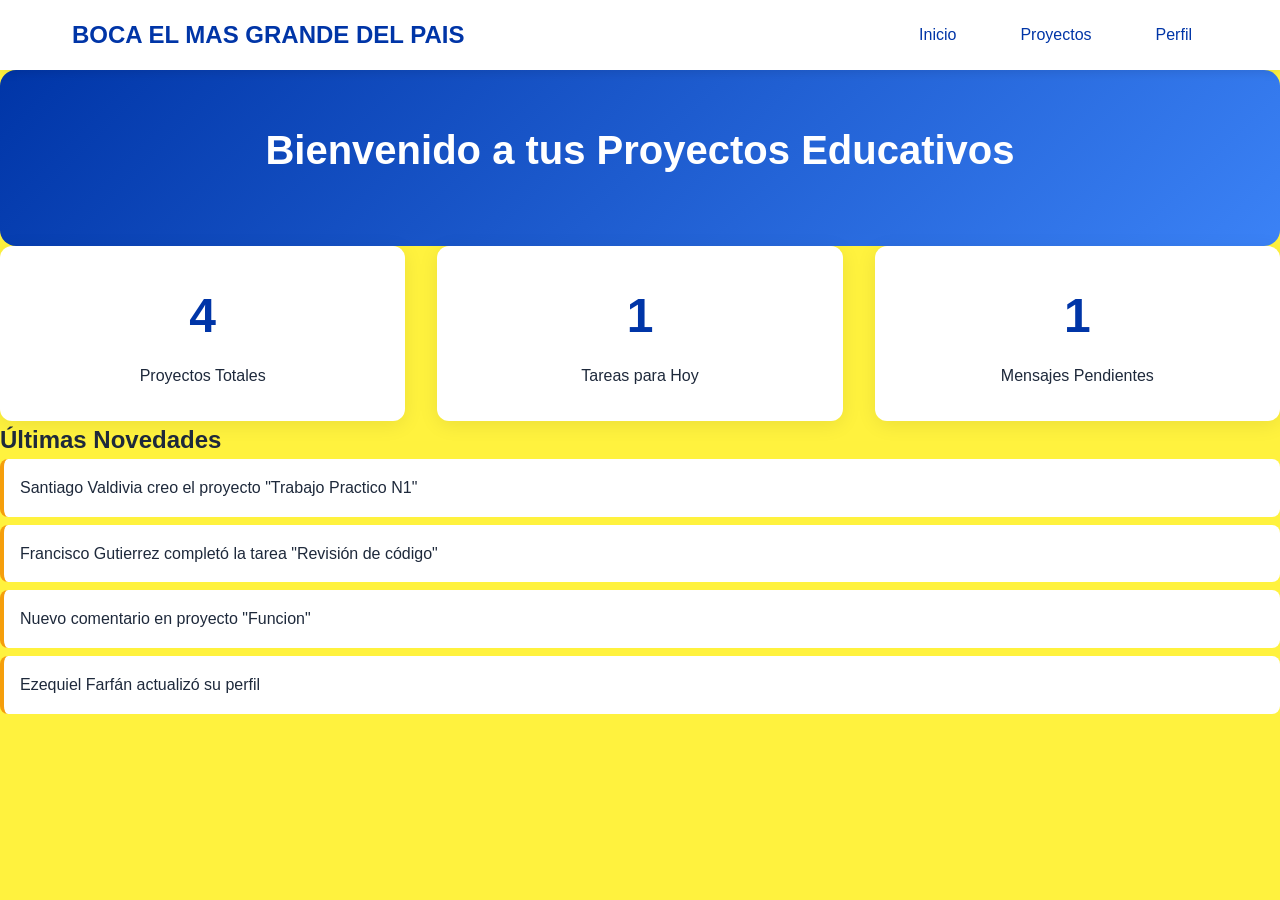
<file: index.html>
<!DOCTYPE html>
<html lang="es">
<head>
    <meta charset="UTF-8">
    <meta name="viewport" content="width=device-width, initial-scale=1.0">
    <title>Gestión de Proyectos Educativos</title>
    <link rel="stylesheet" href="css/styles.css">
</head>
<body>
    <header>
        <nav>
            <h2> BOCA EL MAS GRANDE DEL PAIS</h2>
            <ul>
                <li><a href="index.html">Inicio</a></li>
                <li><a href="proyectos.html">Proyectos</a></li>
                <li><a href="perfil.html">Perfil</a></li>
            </ul>
        </nav>
    </header>

    <develop>
        <section class="hero">
            <h1>Bienvenido a tus Proyectos Educativos</h1>
            <p>
        </section>

        <section class="estadisticas">
            <div class="card">
                <h3>4</h3>
                <p>Proyectos Totales</p>
            </div>
            <div class="card">
                <h3>1</h3>
                <p>Tareas para Hoy</p>
            </div>
            <div class="card">
                <h3>1</h3>
                <p>Mensajes Pendientes</p>
            </div>
        </section>

        <section class="novedades">
            <h2>Últimas Novedades</h2>
            <ul>
                <li>Santiago Valdivia creo el proyecto "Trabajo Practico N1"</li>
                <li>Francisco Gutierrez completó la tarea "Revisión de código"</li>
                <li>Nuevo comentario en proyecto "Funcion"</li>
                <li>Ezequiel Farfán actualizó su perfil</li>
            </ul>
        </section>
    </develop>

</body>
</html>
</file>
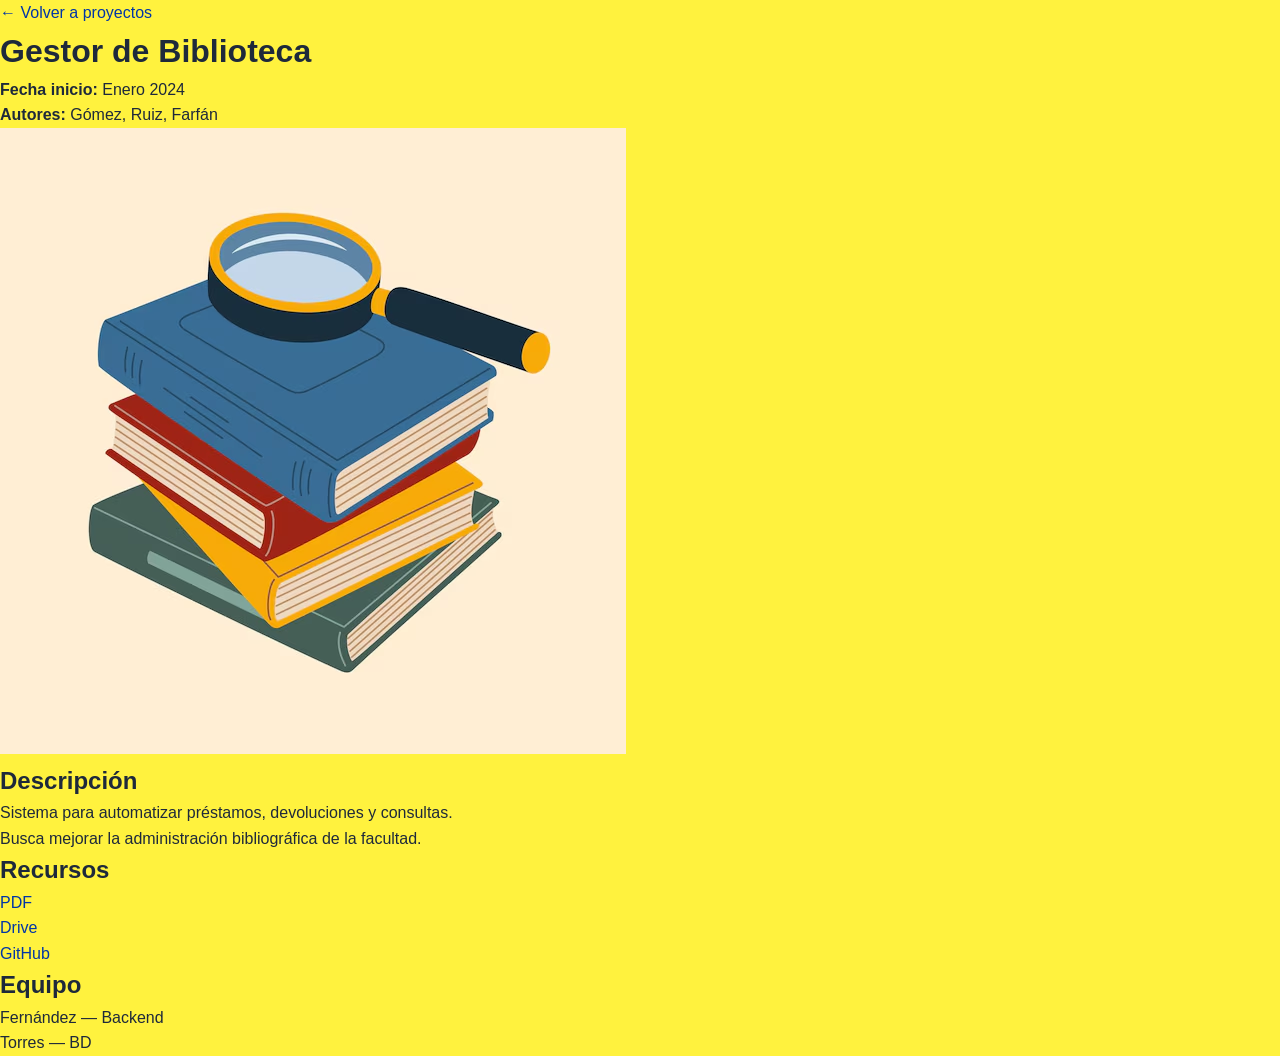
<file: detalle-biblioteca.html>
<!DOCTYPE html>
<html lang="es">

<head>
    <meta charset="UTF-8">
    <title>Gestor de Biblioteca</title>

    <link rel="stylesheet" href="css/styles.css">

</head>

<body>

    <a href="proyectos.html">← Volver a proyectos</a>

    <h1>Gestor de Biblioteca</h1>

    <p><strong>Fecha inicio:</strong> Enero 2024</p>

    <p><strong>Autores:</strong> Gómez, Ruiz, Farfán</p>

    <img src="img/proyecto/proyecto4.avif" alt="Gestor de Biblioteca">

    <h2>Descripción</h2>

     <p>
        Sistema para automatizar préstamos, devoluciones y consultas.
    </p>

    <p>
        Busca mejorar la administración bibliográfica de la facultad.
    </p>

    <h2>Recursos</h2>

    <ul>
        <li><a href="#">PDF</a></li>
        <li><a href="#">Drive</a></li>  
        <li><a href="#">GitHub</a></li>
    </ul>

    <h2>Equipo</h2>

    <ul>
        <li>Fernández — Backend</li>
        <li>Torres — BD</li>
    </ul>

</body>

</html>
</file>
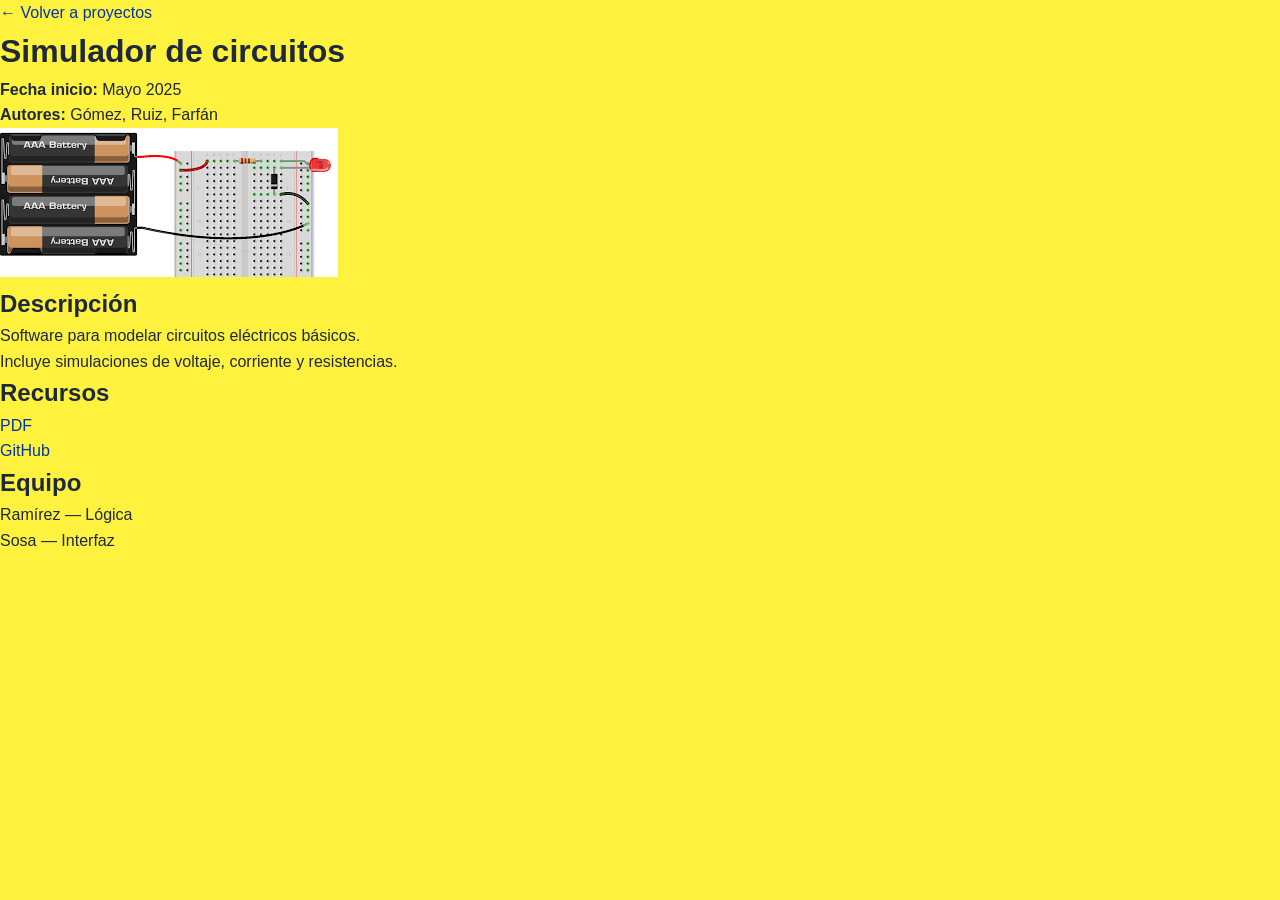
<file: detalle-circuitos.html>
<!DOCTYPE html>
<html lang="es">

<head>
    <meta charset="UTF-8">
    <title>Simulador de circuitos</title>

    <link rel="stylesheet" href="css/styles.css">

</head>

<body>

    <a href="proyectos.html">← Volver a proyectos</a>

    <h1>Simulador de circuitos</h1>

    <p><strong>Fecha inicio:</strong> Mayo 2025</p>

    <p><strong>Autores:</strong> Gómez, Ruiz, Farfán</p>

    <img src="img/proyecto/proyecto3.png" alt="Simulador de circuitos">

    <h2>Descripción</h2>

     <p>
        Software para modelar circuitos eléctricos básicos.
    </p>

    <p>
        Incluye simulaciones de voltaje, corriente y resistencias.
    </p>

    <h2>Recursos</h2>

    <ul>
        <li><a href="#">PDF</a></li>
        <li><a href="#">GitHub</a></li>
    </ul>

    <h2>Equipo</h2>

    <ul>
        <li>Ramírez — Lógica</li>
        <li>Sosa — Interfaz</li>
    </ul>

</body>

</html>
</file>
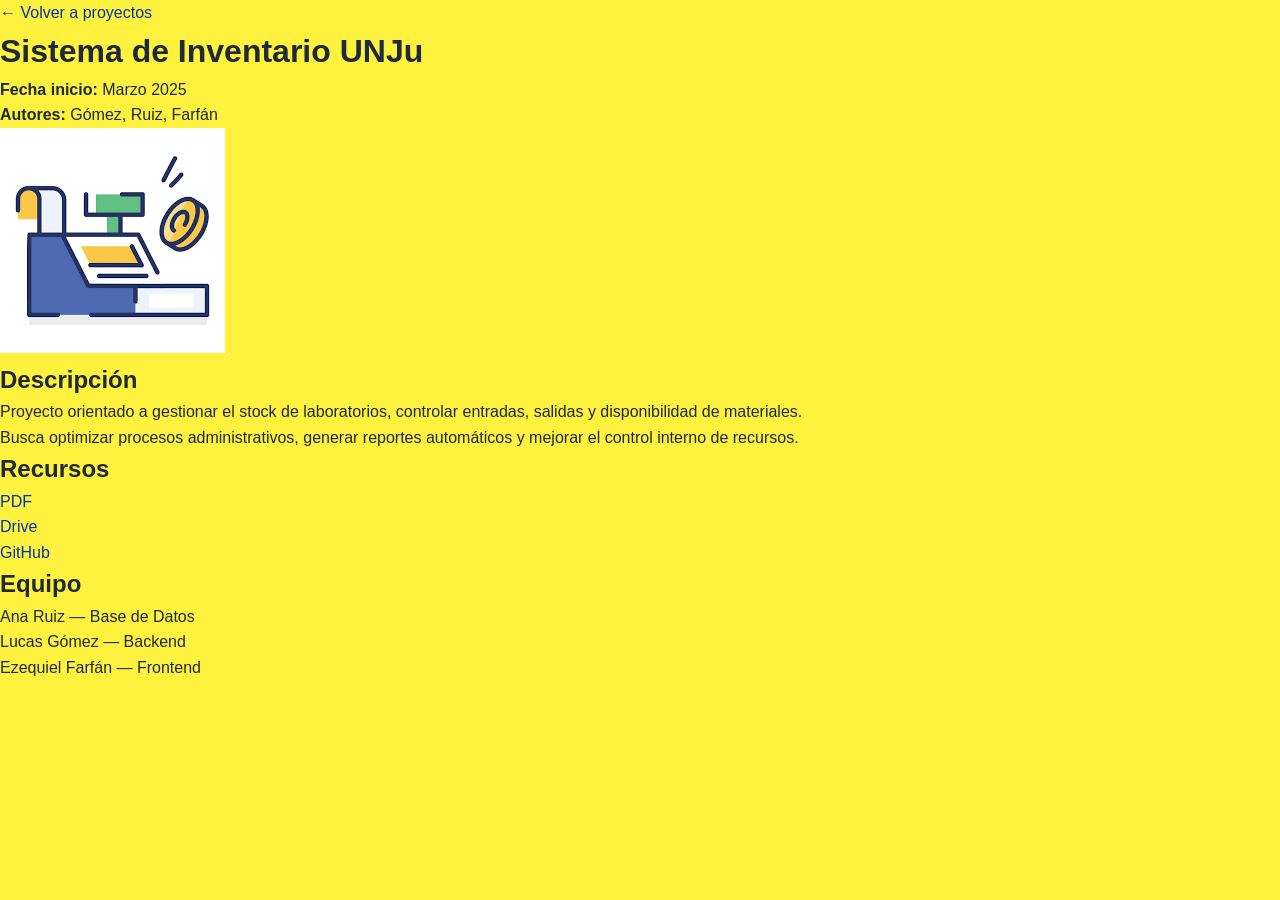
<file: detalle-inventario.html>
<!DOCTYPE html>
<html lang="es">

<head>
    <meta charset="UTF-8">
    <title>Inventario UNJu</title>

    <link rel="stylesheet" href="css/styles.css">

</head>

<body>

    <a href="proyectos.html">← Volver a proyectos</a>

    <h1>Sistema de Inventario UNJu</h1>

    <p><strong>Fecha inicio:</strong> Marzo 2025</p>

    <p><strong>Autores:</strong> Gómez, Ruiz, Farfán</p>

    <img src="img/proyecto/proyecto1.png" alt="Inventario">

    <h2>Descripción</h2>

    <p>
        Proyecto orientado a gestionar el stock de laboratorios, controlar entradas,
        salidas y disponibilidad de materiales.
    </p>

    <p>
        Busca optimizar procesos administrativos, generar reportes automáticos y mejorar
        el control interno de recursos.
    </p>

    <h2>Recursos</h2>

    <ul>
        <li><a href="#">PDF</a></li>
        <li><a href="#">Drive</a></li>
        <li><a href="#">GitHub</a></li>
    </ul>

    <h2>Equipo</h2>

    <ul>
        <li>Ana Ruiz — Base de Datos</li>
        <li>Lucas Gómez — Backend</li>
        <li>Ezequiel Farfán — Frontend</li>
    </ul>

</body>

</html>
</file>
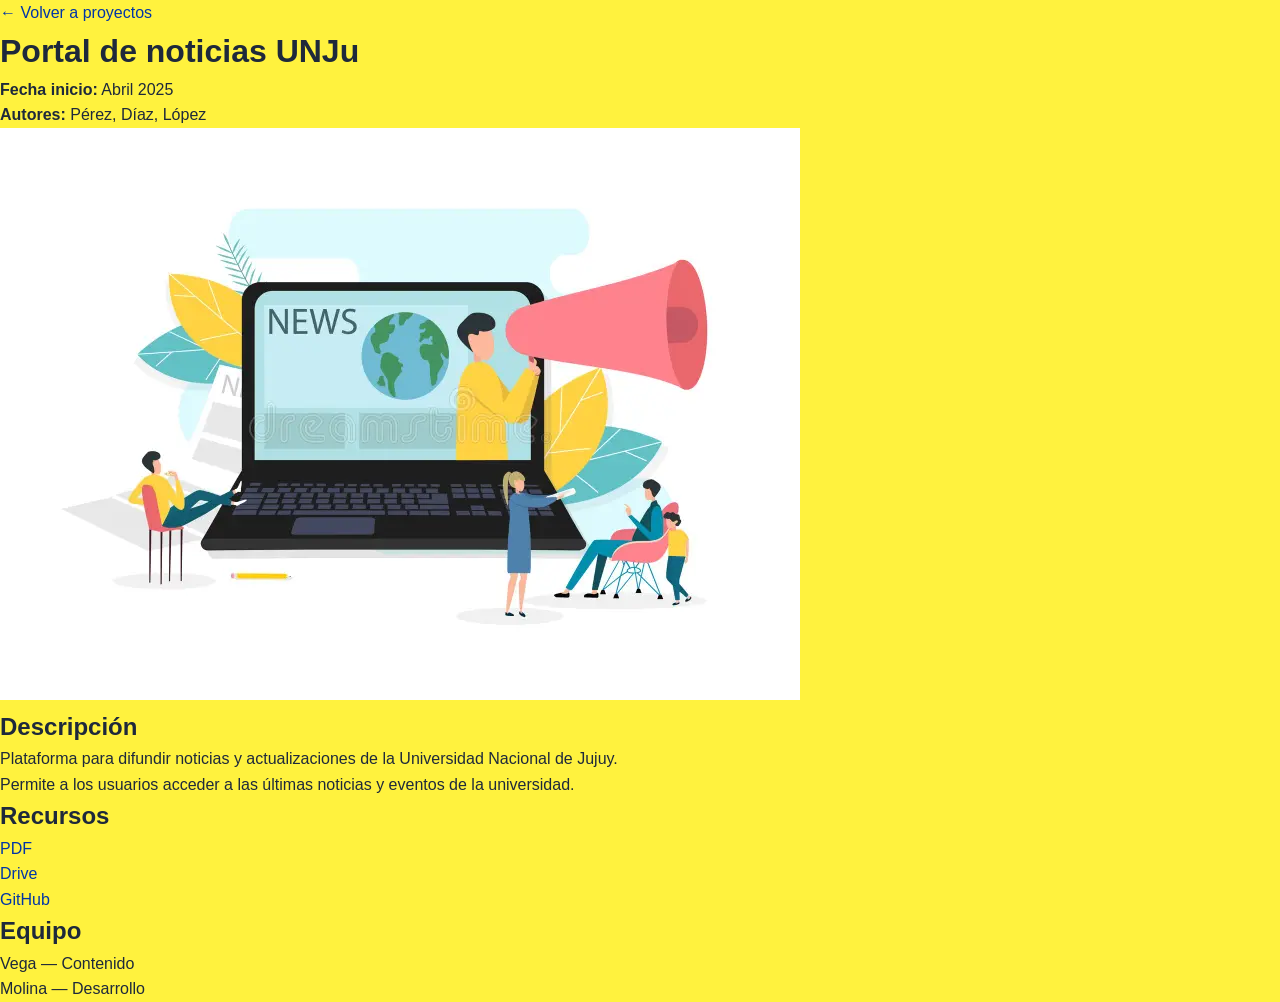
<file: detalle-noticias.html>
<!DOCTYPE html>
<html lang="es">

<head>
    <meta charset="UTF-8">
    <title>Portal de noticias UNJu</title>

    <link rel="stylesheet" href="css/styles.css">

</head>

<body>

    <a href="proyectos.html">← Volver a proyectos</a>

    <h1>Portal de noticias UNJu</h1>

    <p><strong>Fecha inicio:</strong> Abril 2025</p>

    <p><strong>Autores:</strong> Pérez, Díaz, López</p>

    <img src="img/proyecto/proyecto5.webp" alt="Portal de noticias UNJu">

    <h2>Descripción</h2>

    <p>
        Plataforma para difundir noticias y actualizaciones de la Universidad Nacional de Jujuy.
    </p>

    <p>
        Permite a los usuarios acceder a las últimas noticias y eventos de la universidad.
    </p>

    <h2>Recursos</h2>

    <ul>
        <li><a href="#">PDF</a></li>
        <li><a href="#">Drive</a></li>
        <li><a href="#">GitHub</a></li>
    </ul>

    <h2>Equipo</h2>

    <ul>
        <li>Vega — Contenido</li>
        <li>Molina — Desarrollo</li>
    </ul>

</body>

</html>
</file>
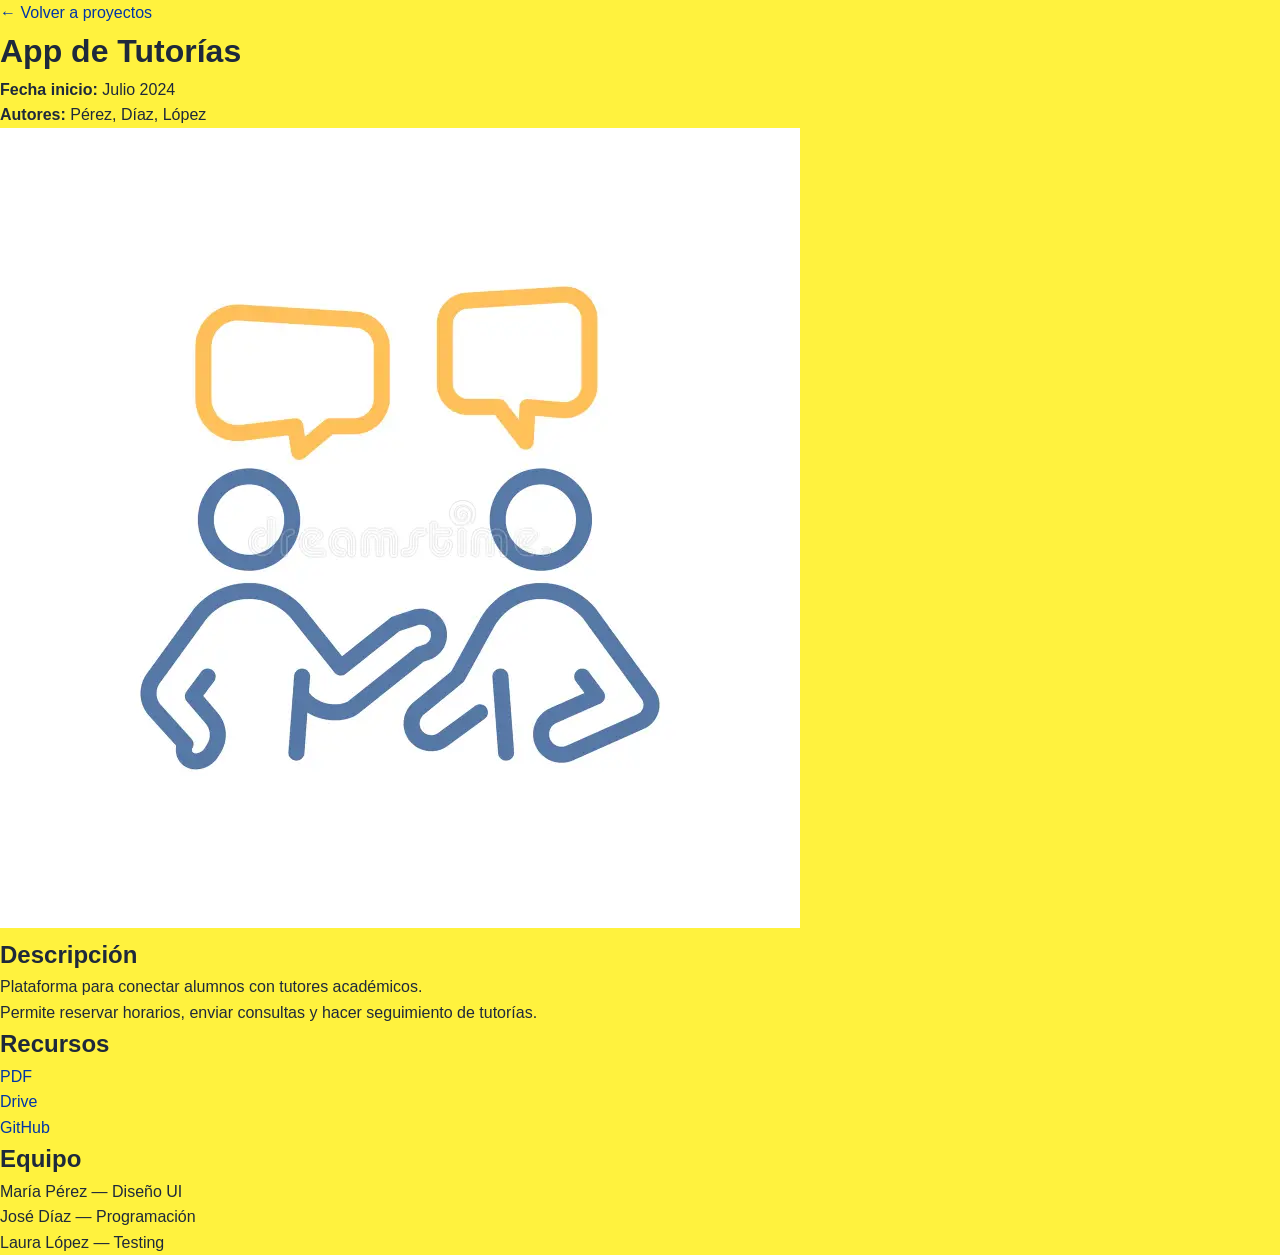
<file: detalle-tutorias.html>
<!DOCTYPE html>
<html lang="es">

<head>
    <meta charset="UTF-8">
    <title>App de Tutorías</title>

    <link rel="stylesheet" href="css/styles.css">

</head>

<body>

    <a href="proyectos.html">← Volver a proyectos</a>

    <h1>App de Tutorías</h1>

    <p><strong>Fecha inicio:</strong> Julio 2024</p>

    <p><strong>Autores:</strong> Pérez, Díaz, López</p>

    <img src="img/proyecto/proyecto2.webp" alt="Tutorías">

    <h2>Descripción</h2>

    <p>
        Plataforma para conectar alumnos con tutores académicos.
    </p>

    <p>
        Permite reservar horarios, enviar consultas y hacer seguimiento de tutorías.
    </p>

    <h2>Recursos</h2>

    <ul>
        <li><a href="#">PDF</a></li>
        <li><a href="#">Drive</a></li>
        <li><a href="#">GitHub</a></li>
    </ul>

    <h2>Equipo</h2>

    <ul>
        <li>María Pérez — Diseño UI</li>
        <li>José Díaz — Programación</li>
        <li>Laura López — Testing</li>
    </ul>

</body>

</html>
</file>
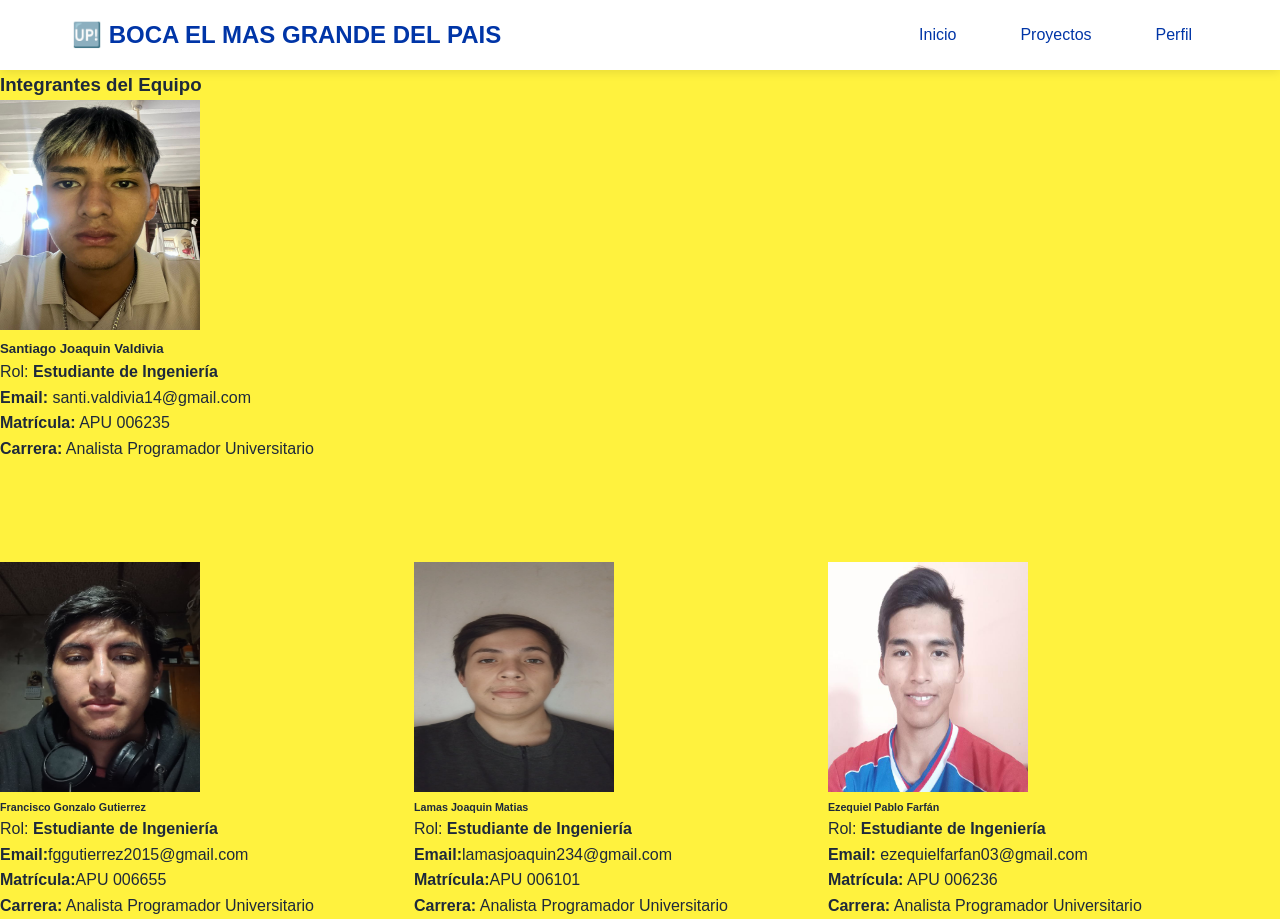
<file: perfil.html>
<!DOCTYPE html>
<html lang="es">

<head>
    <meta charset="UTF-8">
    <meta name="viewport" content="width=device-width, initial-scale=1.0">
    <title>Perfil - Gestión Educativa</title>
    <link rel="stylesheet" href="css/styles.css">
</head>

<body>
    <header>
        <nav>
            <h2>🆙 BOCA EL MAS GRANDE DEL PAIS </h2>
            <ul>
                <li><a href="index.html">Inicio</a></li>
                <li><a href="proyectos.html">Proyectos</a></li>
                <li><a href="perfil.html">Perfil</a></li>
            </ul>
        </nav>
    </header>

    <develop>
        <section class="perfil-container">
            <article class="perfil-info">
                <h1>Integrantes del Equipo</h1>

                <develop>
                    <section class="perfil-container">
                        <article class="perfil-info">
                            <img src="img/santiagovaldivia.jpg.jpg" width="200px" height="230px" alt="Foto de perfil"
                                class="foto-perfil">
                            <div class="datos-perfil">
                                <h1>Santiago Joaquin Valdivia</h1>
                                <p class="rol">Rol: <strong>Estudiante de Ingeniería</strong></p>
                                <p><strong>Email:</strong> santi.valdivia14@gmail.com</p>
                                <p><strong>Matrícula:</strong> APU 006235</p>
                                <p><strong>Carrera:</strong> Analista Programador Universitario</p>
                            </div>
                        </article>

                        <develop>
                            <section class="perfil-container">
                                <article class="perfil-info">
                                    <img src="img/franciscogutierrez.jpg.jpg" width="200px" height="230px" alt="Foto de perfil"
                                        class="foto-perfil">
                                    <div class="datos-perfil">
                                        <h1>Francisco Gonzalo Gutierrez</h1>
                                        <p class="rol">Rol: <strong>Estudiante de Ingeniería</strong></p>
                                        <p><strong>Email:</strong>fggutierrez2015@gmail.com</p>
                                        <p><strong>Matrícula:</strong>APU 006655</p>
                                        <p><strong>Carrera:</strong> Analista Programador Universitario</p>
                                    </div>
                                </article>

                        </develop>
                        <section class="perfil-container">
                            <article class="perfil-info">
                                <img src="img/lamasjm.jpeg" width="200px" height="230px" alt="Foto de perfil"
                                    class="foto-perfil">
                                <div class="datos-perfil">
                                    <h1>Lamas Joaquin Matias</h1>
                                    <p class="rol">Rol: <strong>Estudiante de Ingeniería</strong></p>
                                    <p><strong>Email:</strong>lamasjoaquin234@gmail.com</p>
                                    <p><strong>Matrícula:</strong>APU 006101</p>
                                    <p><strong>Carrera:</strong> Analista Programador Universitario</p>
                                </div>
                            </article>
                        </section>
                        <section class="perfil-container">
                            <article class="perfil-info">
                                <img src="img/ezequielfarfan.jpg" width="200px" height="230px" alt="Foto de perfil"
                                    class="foto-perfil">
                                <div class="datos-perfil">
                                    <h1>Ezequiel Pablo Farfán</h1>
                                    <p class="rol">Rol: <strong>Estudiante de Ingeniería</strong></p>
                                    <p><strong>Email:</strong> ezequielfarfan03@gmail.com</p>
                                    <p><strong>Matrícula:</strong> APU 006236</p>
                                    <p><strong>Carrera:</strong> Analista Programador Universitario</p>
                                </div>
                            </article>
                        </section>
</body>

</html>
</file>
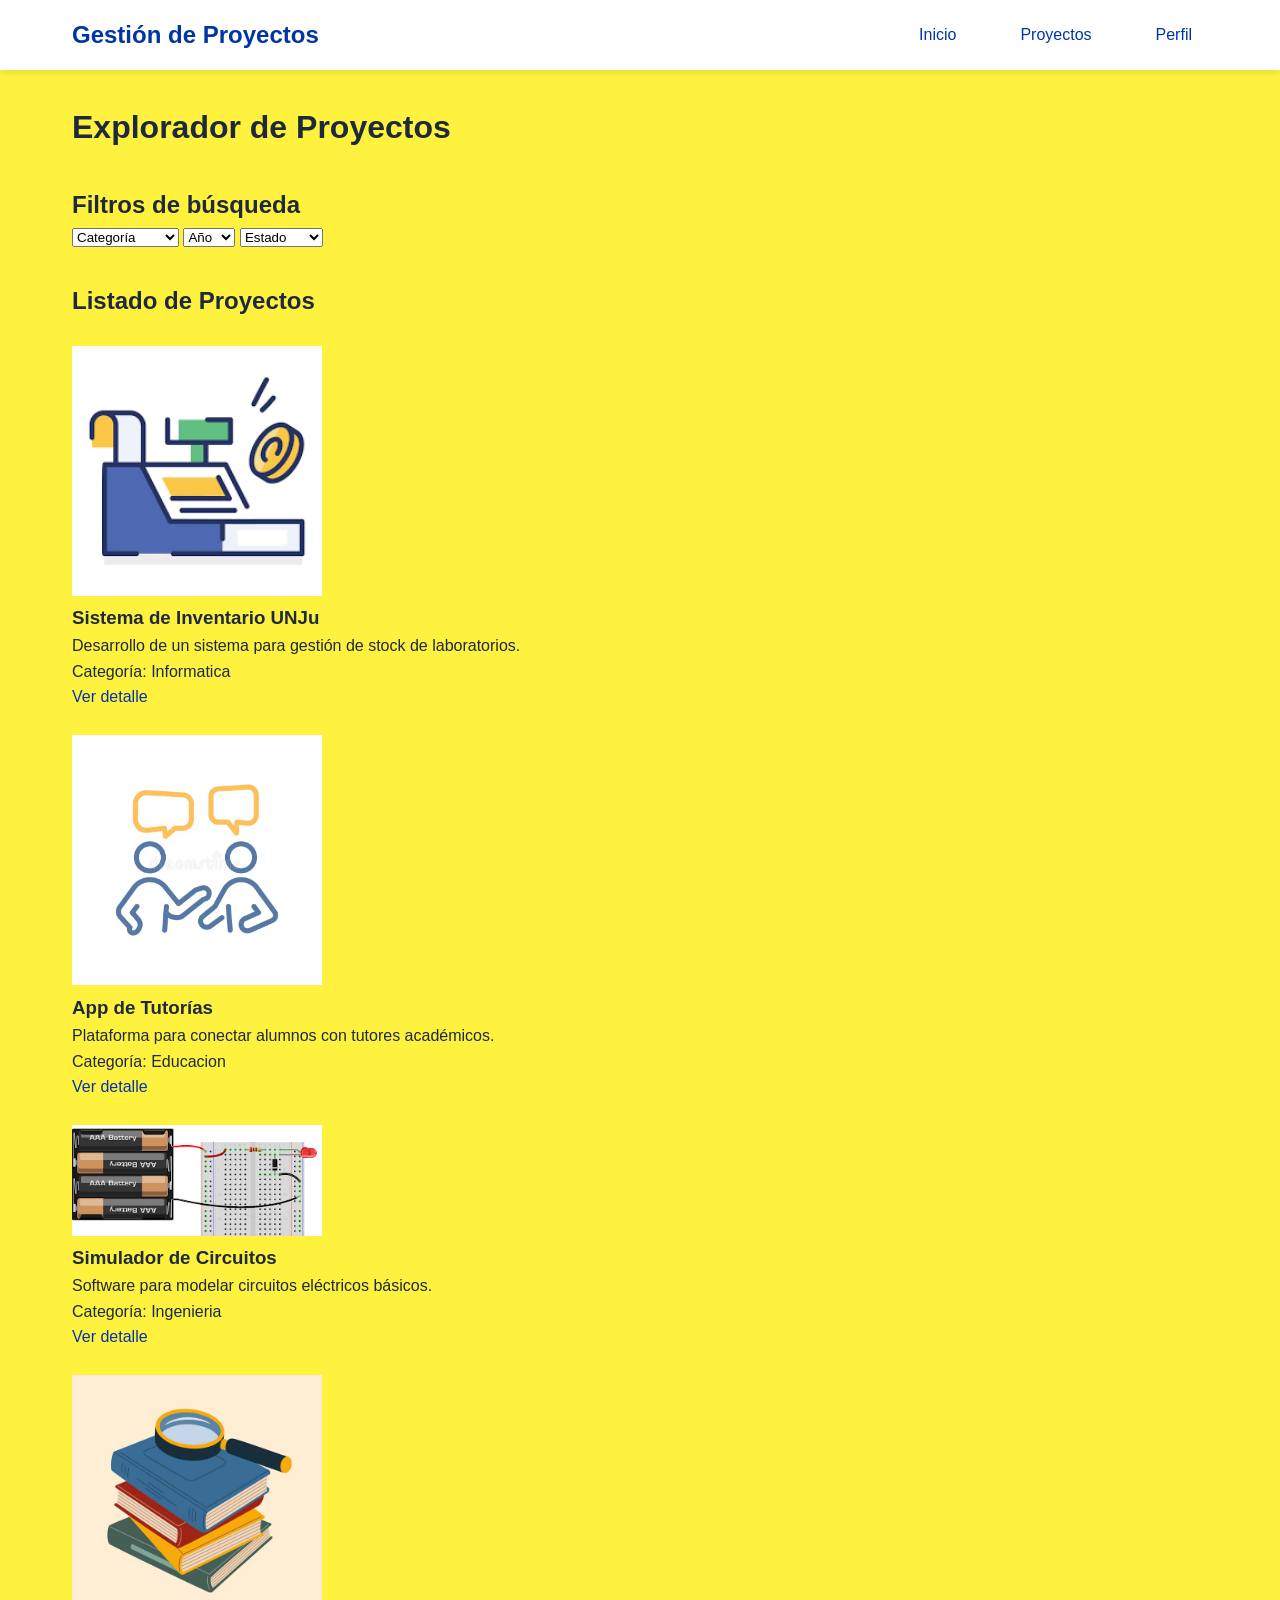
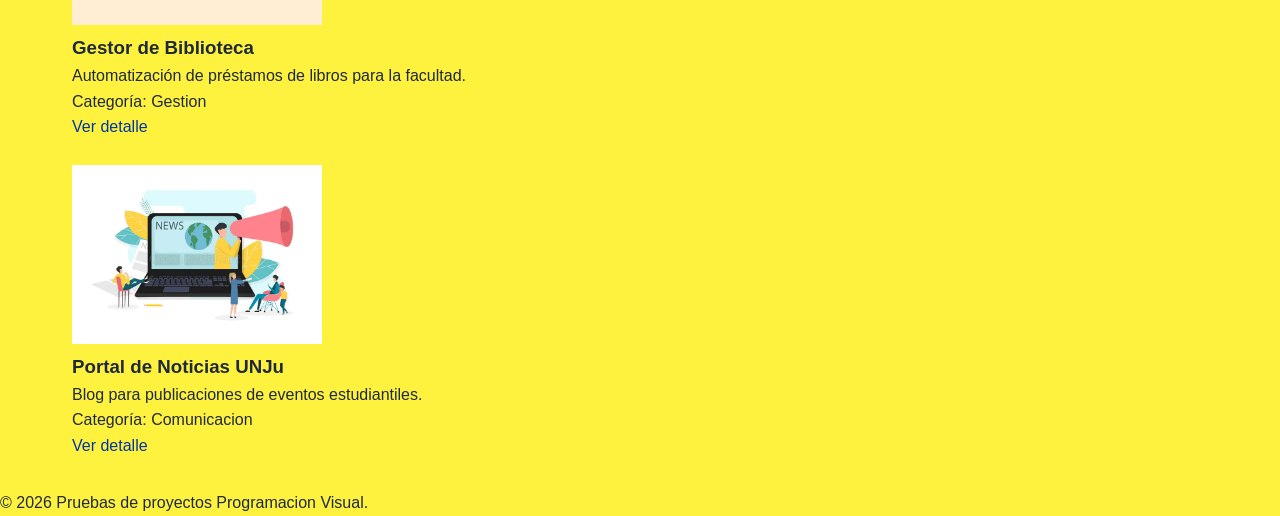
<file: proyectos.html>
<!DOCTYPE html>
<html lang="es">
<head>
    <meta charset="UTF-8">
    <meta name="viewport" content="width=device-width, initial-scale=1.0">
    <title>Explorador de Proyectos</title>
    <link rel="stylesheet" href="css/styles.css">
</head>
<body>
    <header>
        <nav>
            <h2>Gestión de Proyectos</h2>
            <ul>
                <li><a href="index.html">Inicio</a></li>
                <li><a href="proyectos.html">Proyectos</a></li>
                <li><a href="perfil.html">Perfil</a></li>
            </ul>
        </nav>
    </header>

    <main>
        <h1>Explorador de Proyectos</h1>

        <section>
            <h2>Filtros de búsqueda</h2>
            <form action="#">
                <select name="categoria">
                    <option value="">Categoría</option>
                    <option value="ingenieria">Ingeniería</option>
                    <option value="informatica">Informatica</option>
                    <option value="Educacion">Educación</option>
                    <option value="Gestion">Gestión</option>
                    <option value="Comunicacion">Comunicación</option>
                </select>
                <select name="año">
                    <option value="">Año</option>
                    <option value="2026">2026</option>
                    <option value="2025">2025</option>
                </select>
                <select name="estado">
                    <option value="">Estado</option>
                    <option value="curso">En curso</option>
                    <option value="finalizado">Finalizado</option>
                </select>
            </form>
        </section>

        <section>
            <h2>Listado de Proyectos</h2><br>
            <article>
                <img class="img" src="img/proyecto/proyecto1.png" alt="Imagen del proyecto">
                <h3>Sistema de Inventario UNJu</h3>
                <p>Desarrollo de un sistema para gestión de stock de laboratorios.</p>
                <p>Categoría: Informatica</p>
                <a href="detalle-inventario.html">Ver detalle</a>
            </article><br>

            <article>
                <img class="img" src="img/proyecto/proyecto2.webp" alt="Imagen del proyecto">
                <h3>App de Tutorías</h3>
                <p>Plataforma para conectar alumnos con tutores académicos.</p>
                <p>Categoría: Educacion</p>
                <a href="detalle-tutorias.html">Ver detalle</a>
            </article>

            <article><br>
                <img class="img" src="img/proyecto/proyecto3.png" alt="Imagen del proyecto">
                <h3>Simulador de Circuitos</h3>
                <p>Software para modelar circuitos eléctricos básicos.</p>
                <p>Categoría: Ingenieria</p>
                <a href="detalle-circuitos.html">Ver detalle</a>
            </article>

            <article><br>
                <img class="img" src="img/proyecto/proyecto4.avif" alt="Imagen del proyecto">
                <h3>Gestor de Biblioteca</h3>
                <p>Automatización de préstamos de libros para la facultad.</p>
                <p>Categoría: Gestion</p>
                <a href="detalle-biblioteca.html">Ver detalle</a>
            </article>

            <article><br>
                <img class="img" src="img/proyecto/proyecto5.webp" alt="Imagen del proyecto">
                <h3>Portal de Noticias UNJu</h3>
                <p>Blog para publicaciones de eventos estudiantiles.</p>
                <p>Categoría: Comunicacion</p>
                <a href="detalle-noticias.html">Ver detalle</a>
            </article>
        </section>
    </main>

    <footer>
        <p>&copy; 2026 Pruebas de proyectos Programacion Visual.</p>
    </footer>
</body>
</html>
</file>
<file: css/styles.css>
:root {
    /* Variables CSS para colores */
    --primary-color: #0035a7;
    --secondary-color: #64748b;
    --accent-color: #f59e0b;
    --background-color: #fff23e;
    --card-background: white
;
    --text-primary: #1e293b;
    --text-secondary: #64748b;
    --border-color: #e2e8f0;
    
    /* Tipografías */
    --font-primary: 'Segoe UI', Tahoma, Geneva, Verdana, sans-serif;
    --font-mono: 'Courier New', monospace;
}

/* Reset y estilos base */
* {
    margin: 0;
    padding: 0;
    box-sizing: border-box;
}

body {
    font-family: var(--font-primary);
    line-height: 1.6;
    color: var(--text-primary);
    background-color: var(--background-color);
}

a {
    text-decoration: none;
    color: var(--primary-color);
    transition: all 0.3s ease;
}

a:hover {
    color: #1d4ed8;
    transform: translateY(-1px);
}

.btn {
    display: inline-block;
    background: var(--primary-color);
    color: white;
    padding: 12px 24px;
    border-radius: 8px;
    font-weight: 600;
    transition: all 0.3s ease;
}

.btn:hover {
    background: #1d4ed8;
    transform: translateY(-2px);
    box-shadow: 0 4px 12px rgba(37, 99, 235, 0.4);
}

/* Header y Navegación */
header {
    background: var(--card-background);
    box-shadow: 0 2px 10px rgba(0,0,0,0.1);
    position: sticky;
    top: 0;
    z-index: 100;
}

nav {
    max-width: 1200px;
    margin: 0 auto;
    padding: 1rem 2rem;
    display: flex;
    justify-content: space-between;
    align-items: center;
}

nav h2 {
    color: var(--primary-color);
}

nav ul {
    display: flex;
    list-style: none;
    gap: 2rem;
}

nav ul li a {
    font-weight: 500;
    padding: 0.5rem 1rem;
    border-radius: 6px;
}

nav ul li a:hover {
    background: var(--background-color);
}

/* Main Layout - CSS Grid */
main {
    max-width: 1200px;
    margin: 0 auto;
    padding: 2rem;
    display: grid;
    grid-template-columns: 1fr;
    gap: 2rem;
}

/* Dashboard - index.html */
.hero {
    text-align: center;
    padding: 3rem 2rem;
    background: linear-gradient(135deg, var(--primary-color), #3b82f6);
    color: white;
    border-radius: 16px;
}

.hero h1 {
    font-size: 2.5rem;
    margin-bottom: 1rem;
}

.estadisticas {
    display: grid;
    grid-template-columns: repeat(auto-fit, minmax(250px, 1fr));
    gap: 2rem;
}

.card {
    background: var(--card-background);
    padding: 2rem;
    border-radius: 12px;
    text-align: center;
    box-shadow: 0 4px 20px rgba(0,0,0,0.08);
    transition: transform 0.3s ease;
}

.card:hover {
    transform: translateY(-5px);
}

.card h3 {
    font-size: 3rem;
    color: var(--primary-color);
    margin-bottom: 0.5rem;
}

.novedades ul {
    list-style: none;
}

.novedades li {
    padding: 1rem;
    margin-bottom: 0.5rem;
    background: var(--card-background);
    border-radius: 8px;
    border-left: 4px solid var(--accent-color);
}

.perfil-container{
    display: flex; 
    gap: 100px; 
    flex-wrap: wrap;   
}

/* Proyectos - proyectos.html */
.filtros {
    background: var(--card-background);
    padding: 2rem;
    border-radius: 12px;
    box-shadow: 0 4px 20px rgba(0,0,0,0.08);
}

.filtros form {
    display: flex;
    flex-direction: column;
    gap: 1rem;
}

.filtros label {
    display: flex;
    flex-direction: column;
    font-weight: 500;
}

.filtros select {
    padding: 0.75rem;
    border: 2px solid var(--border-color);
    border-radius: 8px;
    font-size: 1rem;
}

.proyectos-grid {
    display: grid;
    grid-template-columns: repeat(auto-fill, minmax(350px, 1fr));
    gap: 2rem;
    margin-top: 2rem;
}

.proyecto-card {
    background: var
}

.img{
    width: 250px;
}
</file>
